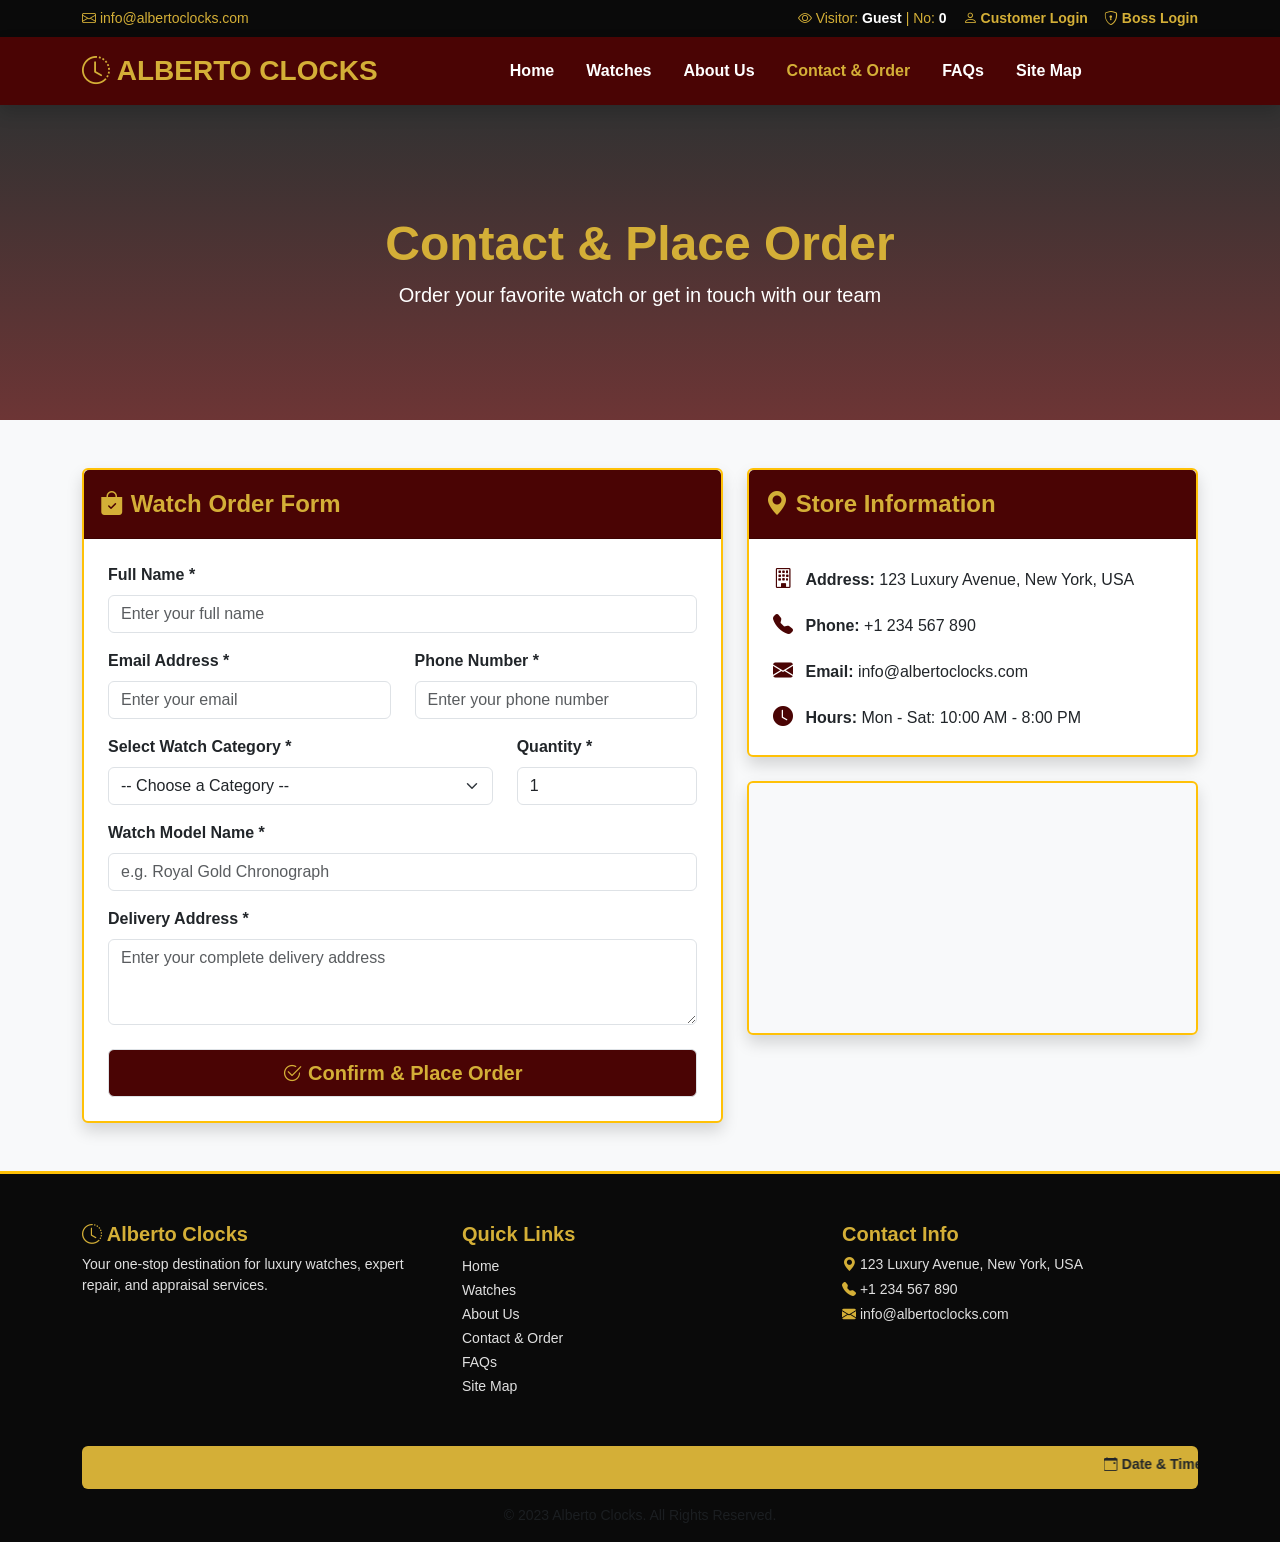
<file: contact.html>
<!DOCTYPE html>
<html lang="en">
<head>
    <meta charset="UTF-8">
    <meta name="viewport" content="width=device-width, initial-scale=1.0">
    <title>Contact & Order - Alberto Clocks</title>
    <link href="https://cdn.jsdelivr.net/npm/bootstrap@5.3.0/dist/css/bootstrap.min.css" rel="stylesheet">
    <link rel="stylesheet" href="https://cdn.jsdelivr.net/npm/bootstrap-icons@1.11.1/font/bootstrap-icons.css">
    <link rel="stylesheet" href="style.css">
</head>
<body class="d-flex flex-column min-vh-100">

    <!-- Top Notification Area (Same as FAQ page) -->
    <div id="topNotification" class="alert text-center fw-bold border-0 rounded-0 mb-0 shadow" style="display: none;"></div>

    <!-- Top Bar -->
    <div class="bg-black text-light py-2">
        <div class="container d-flex justify-content-between align-items-center flex-wrap">
            <small class="text-gold"><i class="bi bi-envelope"></i> info@albertoclocks.com</small>
            <div class="d-flex gap-3 align-items-center">
                <small class="text-gold"><i class="bi bi-eye"></i> Visitor: <span id="vName" class="fw-bold text-white">Guest</span> | No: <span id="count" class="fw-bold text-white">0</span></small>
                <a href="login.html" class="text-gold text-decoration-none small fw-bold"><i class="bi bi-person"></i> Customer Login</a>
                <a href="admin.html" class="text-gold text-decoration-none small fw-bold"><i class="bi bi-shield-lock"></i> Boss Login</a>
            </div>
        </div>
    </div>

    <!-- Navbar -->
    <nav class="navbar navbar-expand-lg navbar-dark bg-maroon shadow sticky-top">
        <div class="container">
            <a class="navbar-brand fs-3 fw-bold text-gold" href="index.html"><i class="bi bi-clock-history"></i> ALBERTO CLOCKS</a>
            <button class="navbar-toggler" type="button" data-bs-toggle="collapse" data-bs-target="#navbarNav"><span class="navbar-toggler-icon"></span></button>
            <div class="collapse navbar-collapse" id="navbarNav">
                <ul class="navbar-nav mx-auto fw-bold">
                    <li class="nav-item px-2"><a class="nav-link text-white" href="index.html">Home</a></li>
                    <li class="nav-item px-2"><a class="nav-link text-white" href="watches.html">Watches</a></li>
                    <li class="nav-item px-2"><a class="nav-link text-white" href="about.html">About Us</a></li>
                    <li class="nav-item px-2"><a class="nav-link active text-gold" href="contact.html">Contact & Order</a></li>
                    <li class="nav-item px-2"><a class="nav-link text-white" href="faq.html">FAQs</a></li>
                    <li class="nav-item px-2"><a class="nav-link text-white" href="sitemap.html">Site Map</a></li>
                </ul>
            </div>
        </div>
    </nav>

    <!-- Header -->
    <header class="inner-header text-center text-white d-flex align-items-center">
        <div class="container">
            <h1 class="display-5 fw-bold text-gold">Contact & Place Order</h1>
            <p class="lead text-white mb-0">Order your favorite watch or get in touch with our team</p>
        </div>
    </header>

    <!-- Main Content: Order Form & Store Info -->
    <section class="container my-5">
        <div class="row g-4">

            <!-- Left Column: Order Form -->
            <div class="col-lg-7">
                <div class="card shadow border-warning border-2">
                    <div class="card-header bg-maroon text-gold fw-bold fs-4 py-3">
                        <i class="bi bi-bag-check-fill"></i> Watch Order Form
                    </div>
                    <div class="card-body p-4">
                        <form id="orderForm" onsubmit="submitOrder(event)" novalidate>
                            <div class="mb-3">
                                <label class="form-label fw-bold">Full Name *</label>
                                <input type="text" id="buyerName" class="form-control" placeholder="Enter your full name">
                            </div>

                            <div class="row">
                                <div class="col-md-6 mb-3">
                                    <label class="form-label fw-bold">Email Address *</label>
                                    <input type="email" id="buyerEmail" class="form-control" placeholder="Enter your email">
                                </div>
                                <div class="col-md-6 mb-3">
                                    <label class="form-label fw-bold">Phone Number *</label>
                                    <input type="number" id="buyerPhone" class="form-control" placeholder="Enter your phone number">
                                </div>
                            </div>

                            <div class="row">
                                <div class="col-md-8 mb-3">
                                    <label class="form-label fw-bold">Select Watch Category *</label>
                                    <select id="watchCategory" class="form-select">
                                        <option value="">-- Choose a Category --</option>
                                        <option value="Luxury Watches">Luxury Watches</option>
                                        <option value="Vintage Watches">Vintage Watches</option>
                                        <option value="Smart Watches">Smart Watches</option>
                                        <option value="Men's Watches">Men's Watches</option>
                                        <option value="Women's Watches">Women's Watches</option>
                                    </select>
                                </div>
                                <div class="col-md-4 mb-3">
                                    <label class="form-label fw-bold">Quantity *</label>
                                    <input type="number" id="watchQty" class="form-control" min="1" value="1">
                                </div>
                            </div>

                            <div class="mb-3">
                                <label class="form-label fw-bold">Watch Model Name *</label>
                                <input type="text" id="watchModel" class="form-control" placeholder="e.g. Royal Gold Chronograph">
                            </div>

                            <div class="mb-4">
                                <label class="form-label fw-bold">Delivery Address *</label>
                                <textarea id="buyerAddress" class="form-control" rows="3" placeholder="Enter your complete delivery address"></textarea>
                            </div>

                            <button type="submit" class="btn bg-maroon text-gold fw-bold w-100 py-2 fs-5 border border-gold">
                                <i class="bi bi-check2-circle"></i> Confirm & Place Order
                            </button>
                        </form>
                    </div>
                </div>
            </div>

            <!-- Right Column: Store Contact Info & Map -->
            <div class="col-lg-5">
                <div class="card shadow border-warning border-2 mb-4">
                    <div class="card-header bg-maroon text-gold fw-bold fs-4 py-3">
                        <i class="bi bi-geo-alt-fill"></i> Store Information
                    </div>
                    <div class="card-body p-4">
                        <p class="mb-3"><i class="bi bi-building text-maroon fs-5 me-2"></i> <strong>Address:</strong> 123 Luxury Avenue, New York, USA</p>
                        <p class="mb-3"><i class="bi bi-telephone-fill text-maroon fs-5 me-2"></i> <strong>Phone:</strong> +1 234 567 890</p>
                        <p class="mb-3"><i class="bi bi-envelope-fill text-maroon fs-5 me-2"></i> <strong>Email:</strong> info@albertoclocks.com</p>
                        <p class="mb-0"><i class="bi bi-clock-fill text-maroon fs-5 me-2"></i> <strong>Hours:</strong> Mon - Sat: 10:00 AM - 8:00 PM</p>
                    </div>
                </div>

                <!-- Map -->
                <div class="border border-warning border-2 rounded shadow overflow-hidden">
                    <iframe src="https://www.google.com/maps/embed?pb=!1m18!1m12!1m3!1d193595.15830869428!2d-74.119763973046!3d40.69766374874431!2m3!1f0!2f0!3f0!3m2!1i1024!2i768!4f13.1!3m3!1m2!1s0x89c24fa5d33f083b%3A0xc80b8f06e177fe62!2sNew%20York%2C%20NY%2C%20USA!5e0!3m2!1sen!2s!4v1700000000000!5m2!1sen!2s" width="100%" height="250" style="border:0; display:block;" allowfullscreen="" loading="lazy"></iframe>
                </div>
            </div>

        </div>
    </section>

    <!-- Footer (Exact same as your index.html) -->
    <footer class="bg-black text-white pt-5 pb-3 mt-auto border-top border-warning border-3">
        <div class="container">
            <div class="row">
                <div class="col-md-4 mb-3">
                    <h5 class="text-gold fw-bold"><i class="bi bi-clock-history"></i> Alberto Clocks</h5>
                    <p class="small">Your one-stop destination for luxury watches, expert repair, and appraisal services.</p>
                </div>
                <div class="col-md-4 mb-3">
                    <h5 class="text-gold fw-bold">Quick Links</h5>
                    <ul class="list-unstyled">
                        <li><a href="index.html" class="text-decoration-none small">Home</a></li>
                        <li><a href="watches.html" class="text-decoration-none small">Watches</a></li>
                        <li><a href="about.html" class="text-decoration-none small">About Us</a></li>
                        <li><a href="contact.html" class="text-decoration-none small">Contact & Order</a></li>
                        <li><a href="faq.html" class="text-decoration-none small">FAQs</a></li>
                        <li><a href="sitemap.html" class="text-decoration-none small">Site Map</a></li>
                    </ul>
                </div>
                <div class="col-md-4 mb-3">
                    <h5 class="text-gold fw-bold">Contact Info</h5>
                    <p class="small mb-1"><i class="bi bi-geo-alt-fill text-gold"></i> 123 Luxury Avenue, New York, USA</p>
                    <p class="small mb-1"><i class="bi bi-telephone-fill text-gold"></i> +1 234 567 890</p>
                    <p class="small"><i class="bi bi-envelope-fill text-gold"></i> info@albertoclocks.com</p>
                </div>
            </div>
            <div class="bg-gold text-dark py-2 mt-3 rounded fw-bold text-center small">
                <marquee behavior="scroll" direction="left">
                    <i class="bi bi-calendar-event"></i> Date & Time: <span id="datetime"></span> | 
                    <i class="bi bi-geo-alt-fill"></i> Location: New York, USA
                </marquee>
            </div>
            <p class="mt-3 mb-0 small text-center text-muted">&copy; 2023 Alberto Clocks. All Rights Reserved.</p>
        </div>
    </footer>

    <script src="https://cdn.jsdelivr.net/npm/bootstrap@5.3.0/dist/js/bootstrap.bundle.min.js"></script>
    <script src="script.js"></script>
    <script>
        function submitOrder(event) {
            event.preventDefault();

            var name = document.getElementById("buyerName").value.trim();
            var email = document.getElementById("buyerEmail").value.trim();
            var phone = document.getElementById("buyerPhone").value.trim();
            var category = document.getElementById("watchCategory").value;
            var model = document.getElementById("watchModel").value.trim();
            var qty = document.getElementById("watchQty").value;
            var address = document.getElementById("buyerAddress").value.trim();

            var notifyBox = document.getElementById("topNotification");

            // Check if any field is empty
            if (name === "" || email === "" || phone === "" || category === "" || model === "" || qty < 1 || address === "") {
                notifyBox.className = "alert bg-danger text-white text-center fw-bold border-0 rounded-0 mb-0 shadow";
                notifyBox.innerHTML = '<i class="bi bi-exclamation-triangle-fill"></i> Form cannot be submitted! Please fill in all required fields first.';
                notifyBox.style.display = "block";
                window.scrollTo({ top: 0, behavior: "smooth" });
                return;
            }

            // If all fields are filled properly
            notifyBox.className = "alert bg-gold text-dark text-center fw-bold border-0 rounded-0 mb-0 shadow";
            notifyBox.innerHTML = '<i class="bi bi-check-circle-fill"></i> Order Confirmed! Thank you ' + name + ', your order for ' + qty + 'x ' + model + ' (' + category + ') has been placed.';
            notifyBox.style.display = "block";

            // Scroll smoothly to top so customer sees confirmation
            window.scrollTo({ top: 0, behavior: "smooth" });

            // Reset form after order confirmation
            document.getElementById("orderForm").reset();
        }
    </script>
</body>
</html>
</file>
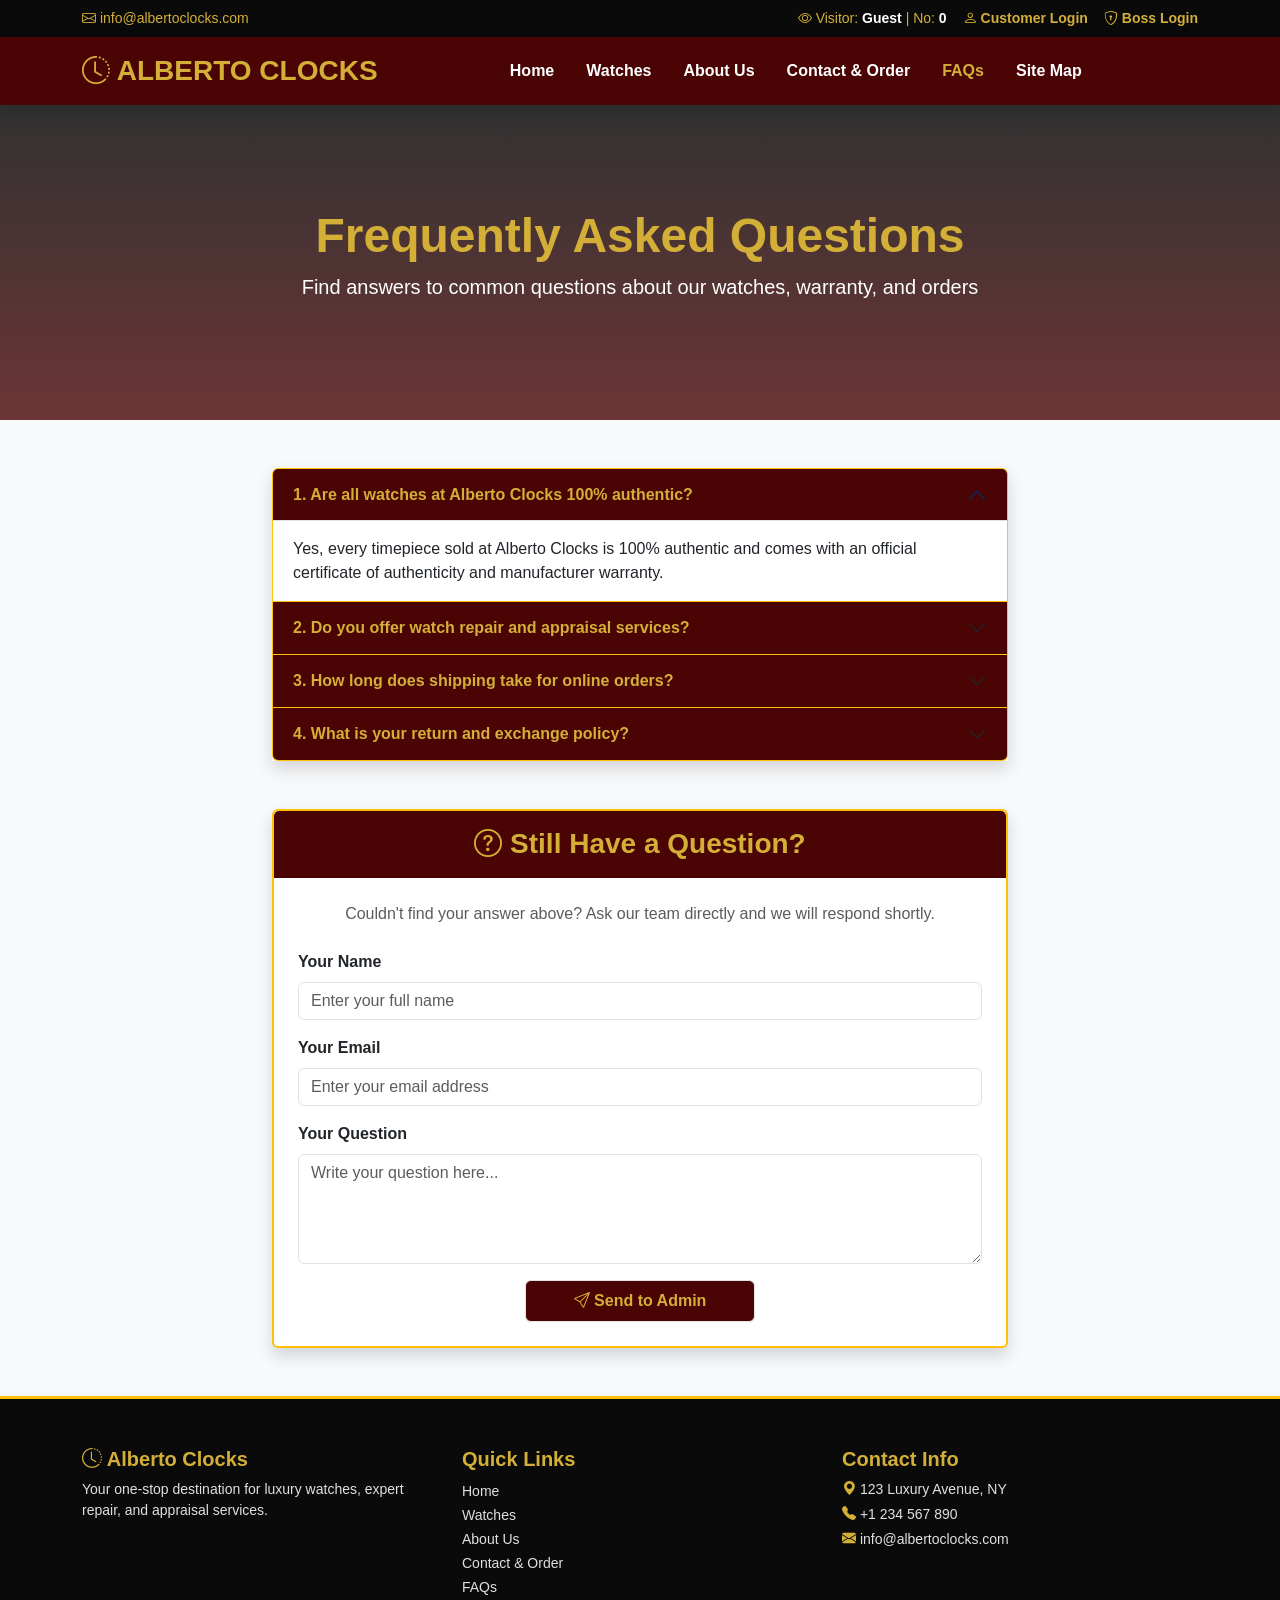
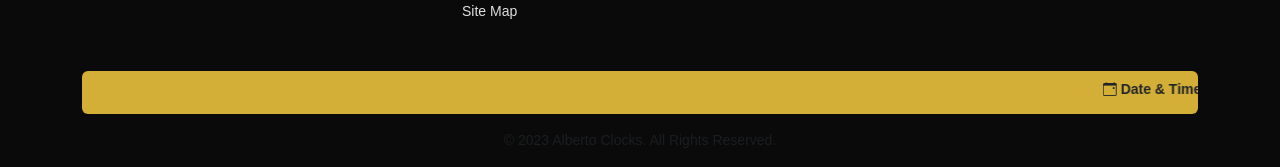
<file: faq.html>
<!DOCTYPE html>
<html lang="en">
<head>
    <meta charset="UTF-8">
    <meta name="viewport" content="width=device-width, initial-scale=1.0">
    <title>FAQs - Alberto Clocks</title>
    <link href="https://cdn.jsdelivr.net/npm/bootstrap@5.3.0/dist/css/bootstrap.min.css" rel="stylesheet">
    <link rel="stylesheet" href="https://cdn.jsdelivr.net/npm/bootstrap-icons@1.11.1/font/bootstrap-icons.css">
    <link rel="stylesheet" href="style.css">
</head>
<body class="d-flex flex-column min-vh-100">

    <!-- Top Notification Bar (Shows when Send to Admin is clicked) -->
    <div id="topNotification" class="alert bg-gold text-dark text-center fw-bold border-0 rounded-0 mb-0 shadow" style="display: none;"></div>

    <!-- Top Bar -->
    <div class="bg-black text-light py-2">
        <div class="container d-flex justify-content-between align-items-center flex-wrap">
            <small class="text-gold"><i class="bi bi-envelope"></i> info@albertoclocks.com</small>
            <div class="d-flex gap-3 align-items-center">
                <small class="text-gold"><i class="bi bi-eye"></i> Visitor: <span id="vName" class="fw-bold text-white">Guest</span> | No: <span id="count" class="fw-bold text-white">0</span></small>
                <a href="login.html" class="text-gold text-decoration-none small fw-bold"><i class="bi bi-person"></i> Customer Login</a>
                <a href="admin.html" class="text-gold text-decoration-none small fw-bold"><i class="bi bi-shield-lock"></i> Boss Login</a>
            </div>
        </div>
    </div>

    <!-- Navbar -->
    <nav class="navbar navbar-expand-lg navbar-dark bg-maroon shadow sticky-top">
        <div class="container">
            <a class="navbar-brand fs-3 fw-bold text-gold" href="index.html"><i class="bi bi-clock-history"></i> ALBERTO CLOCKS</a>
            <button class="navbar-toggler" type="button" data-bs-toggle="collapse" data-bs-target="#navbarNav"><span class="navbar-toggler-icon"></span></button>
            <div class="collapse navbar-collapse" id="navbarNav">
                <ul class="navbar-nav mx-auto fw-bold">
                    <li class="nav-item px-2"><a class="nav-link text-white" href="index.html">Home</a></li>
                    <li class="nav-item px-2"><a class="nav-link text-white" href="watches.html">Watches</a></li>
                    <li class="nav-item px-2"><a class="nav-link text-white" href="about.html">About Us</a></li>
                    <li class="nav-item px-2"><a class="nav-link text-white" href="contact.html">Contact & Order</a></li>
                    <li class="nav-item px-2"><a class="nav-link active text-gold" href="faq.html">FAQs</a></li>
                    <li class="nav-item px-2"><a class="nav-link text-white" href="sitemap.html">Site Map</a></li>
                </ul>
            </div>
        </div>
    </nav>

    <!-- Header -->
    <header class="inner-header text-center text-white d-flex align-items-center">
        <div class="container">
            <h1 class="display-5 fw-bold text-gold">Frequently Asked Questions</h1>
            <p class="lead text-white">Find answers to common questions about our watches, warranty, and orders</p>
        </div>
    </header>

    <!-- FAQs Accordion Section -->
    <section class="container my-5">
        <div class="row justify-content-center">
            <div class="col-lg-8">
                <div class="accordion shadow" id="faqAccordion">
                    
                    <!-- Question 1 -->
                    <div class="accordion-item border-warning">
                        <h2 class="accordion-header">
                            <button class="accordion-button bg-maroon text-gold fw-bold" type="button" data-bs-toggle="collapse" data-bs-target="#q1">
                                1. Are all watches at Alberto Clocks 100% authentic?
                            </button>
                        </h2>
                        <div id="q1" class="accordion-collapse collapse show" data-bs-parent="#faqAccordion">
                            <div class="accordion-body">
                                Yes, every timepiece sold at Alberto Clocks is 100% authentic and comes with an official certificate of authenticity and manufacturer warranty.
                            </div>
                        </div>
                    </div>

                    <!-- Question 2 -->
                    <div class="accordion-item border-warning">
                        <h2 class="accordion-header">
                            <button class="accordion-button collapsed bg-maroon text-gold fw-bold" type="button" data-bs-toggle="collapse" data-bs-target="#q2">
                                2. Do you offer watch repair and appraisal services?
                            </button>
                        </h2>
                        <div id="q2" class="accordion-collapse collapse" data-bs-parent="#faqAccordion">
                            <div class="accordion-body">
                                Yes, our certified master watchmakers provide complete battery replacement, mechanical servicing, restoration for vintage watches, and official appraisal services.
                            </div>
                        </div>
                    </div>

                    <!-- Question 3 -->
                    <div class="accordion-item border-warning">
                        <h2 class="accordion-header">
                            <button class="accordion-button collapsed bg-maroon text-gold fw-bold" type="button" data-bs-toggle="collapse" data-bs-target="#q3">
                                3. How long does shipping take for online orders?
                            </button>
                        </h2>
                        <div id="q3" class="accordion-collapse collapse" data-bs-parent="#faqAccordion">
                            <div class="accordion-body">
                                Standard domestic delivery takes 3 to 5 business days, while express insured shipping arrives within 1 to 2 business days.
                            </div>
                        </div>
                    </div>

                    <!-- Question 4 -->
                    <div class="accordion-item border-warning">
                        <h2 class="accordion-header">
                            <button class="accordion-button collapsed bg-maroon text-gold fw-bold" type="button" data-bs-toggle="collapse" data-bs-target="#q4">
                                4. What is your return and exchange policy?
                            </button>
                        </h2>
                        <div id="q4" class="accordion-collapse collapse" data-bs-parent="#faqAccordion">
                            <div class="accordion-body">
                                We offer a 14-day hassle-free return or exchange policy provided the watch is unworn, in its original packaging, and with all tags intact.
                            </div>
                        </div>
                    </div>

                </div>
            </div>
        </div>
    </section>

    <!-- Still Have a Question Form -->
    <section class="container mb-5">
        <div class="row justify-content-center">
            <div class="col-lg-8">
                <div class="card shadow border-warning border-2">
                    <div class="card-header bg-maroon text-gold text-center py-3">
                        <h3 class="fw-bold mb-0"><i class="bi bi-question-circle"></i> Still Have a Question?</h3>
                    </div>
                    <div class="card-body p-4">
                        <p class="text-center text-muted mb-4">Couldn't find your answer above? Ask our team directly and we will respond shortly.</p>
                        <form onsubmit="sendQuestion(event)">
                            <div class="mb-3">
                                <label class="form-label fw-bold">Your Name</label>
                                <input type="text" id="custName" class="form-control" placeholder="Enter your full name" required>
                            </div>
                            <div class="mb-3">
                                <label class="form-label fw-bold">Your Email</label>
                                <input type="email" id="custEmail" class="form-control" placeholder="Enter your email address" required>
                            </div>
                            <div class="mb-3">
                                <label class="form-label fw-bold">Your Question</label>
                                <textarea id="custQuestion" class="form-control" rows="4" placeholder="Write your question here..." required></textarea>
                            </div>
                            <div class="text-center">
                                <button type="submit" class="btn bg-maroon text-gold fw-bold px-5 py-2 border border-gold">
                                    <i class="bi bi-send"></i> Send to Admin
                                </button>
                            </div>
                        </form>
                    </div>
                </div>
            </div>
        </div>
    </section>

    <!-- Footer -->
    <footer class="bg-black text-white pt-5 pb-3 mt-auto border-top border-warning border-3">
        <div class="container">
            <div class="row">
                <div class="col-md-4 mb-3">
                    <h5 class="text-gold fw-bold"><i class="bi bi-clock-history"></i> Alberto Clocks</h5>
                    <p class="small">Your one-stop destination for luxury watches, expert repair, and appraisal services.</p>
                </div>
                <div class="col-md-4 mb-3">
                    <h5 class="text-gold fw-bold">Quick Links</h5>
                    <ul class="list-unstyled">
                        <li><a href="index.html" class="text-decoration-none small">Home</a></li>
                        <li><a href="watches.html" class="text-decoration-none small">Watches</a></li>
                        <li><a href="about.html" class="text-decoration-none small">About Us</a></li>
                        <li><a href="contact.html" class="text-decoration-none small">Contact & Order</a></li>
                        <li><a href="faq.html" class="text-decoration-none small">FAQs</a></li>
                        <li><a href="sitemap.html" class="text-decoration-none small">Site Map</a></li>
                    </ul>
                </div>
                <div class="col-md-4 mb-3">
                    <h5 class="text-gold fw-bold">Contact Info</h5>
                    <p class="small mb-1"><i class="bi bi-geo-alt-fill text-gold"></i> 123 Luxury Avenue, NY</p>
                    <p class="small mb-1"><i class="bi bi-telephone-fill text-gold"></i> +1 234 567 890</p>
                    <p class="small"><i class="bi bi-envelope-fill text-gold"></i> info@albertoclocks.com</p>
                </div>
            </div>
            <div class="bg-gold text-dark py-2 mt-3 rounded fw-bold text-center small">
                <marquee behavior="scroll" direction="left">
                    <i class="bi bi-calendar-event"></i> Date & Time: <span id="datetime"></span> | 
                    <i class="bi bi-geo-alt-fill"></i> Location: New York, USA
                </marquee>
            </div>
            <p class="mt-3 mb-0 small text-center text-muted">&copy; 2023 Alberto Clocks. All Rights Reserved.</p>
        </div>
    </footer>

    <script src="https://cdn.jsdelivr.net/npm/bootstrap@5.3.0/dist/js/bootstrap.bundle.min.js"></script>
    <script src="script.js"></script>
    <script>
        function sendQuestion(event) {
            event.preventDefault(); // Page reload hone se rokta hai

            var name = document.getElementById("custName").value;
            var notifyBox = document.getElementById("topNotification");

            // Website ke bilkul upar notification show karega
            notifyBox.innerHTML = '<i class="bi bi-check-circle-fill"></i> Thank you ' + name + '! Your question has been sent to the Admin. We will reply shortly.';
            notifyBox.style.display = "block";

            // Page ko smoothly upar scroll karega taake user ko notification foran dikhe
            window.scrollTo({ top: 0, behavior: "smooth" });

            // Form fields ko khali kar dega
            document.getElementById("custName").value = "";
            document.getElementById("custEmail").value = "";
            document.getElementById("custQuestion").value = "";
        }
    </script>
</body>
</html>
</file>
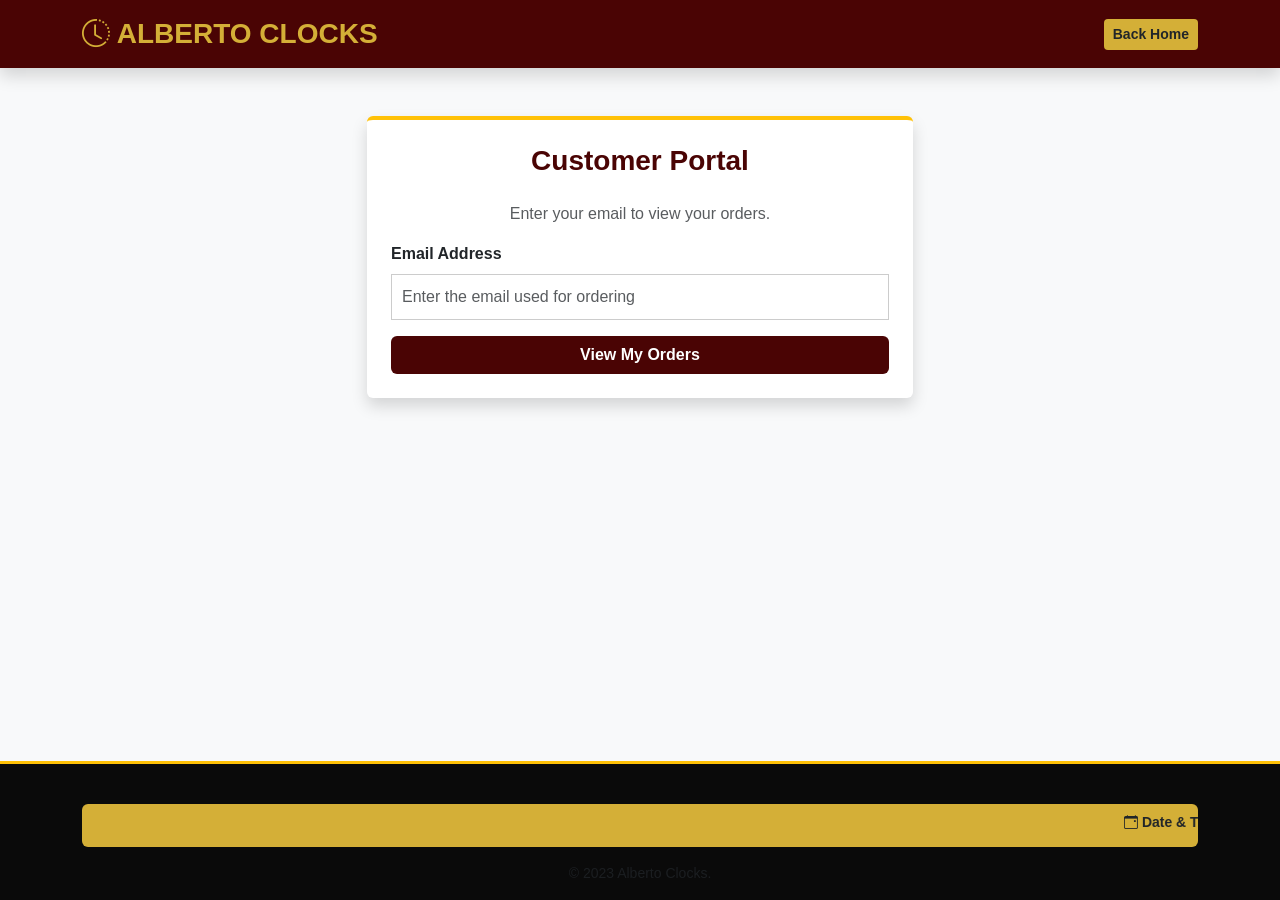
<file: login.html>
<!DOCTYPE html>
<html lang="en">
<head>
    <meta charset="UTF-8">
    <meta name="viewport" content="width=device-width, initial-scale=1.0">
    <title>Customer Login - Alberto Clocks</title>
    <link href="https://cdn.jsdelivr.net/npm/bootstrap@5.3.0/dist/css/bootstrap.min.css" rel="stylesheet">
    <link rel="stylesheet" href="https://cdn.jsdelivr.net/npm/bootstrap-icons@1.11.1/font/bootstrap-icons.css">
    <link rel="stylesheet" href="style.css">
</head>
<body class="d-flex flex-column min-vh-100 bg-light">

    <nav class="navbar navbar-dark bg-maroon shadow sticky-top">
        <div class="container">
            <a class="navbar-brand fs-3 fw-bold text-gold" href="index.html"><i class="bi bi-clock-history"></i> ALBERTO CLOCKS</a>
            <a href="index.html" class="btn btn-sm bg-gold text-dark fw-bold">Back Home</a>
        </div>
    </nav>

    <section class="container my-5">
        <div class="row justify-content-center">
            <div class="col-md-6">
                <div class="card shadow border-0 p-4 border-top border-4 border-warning">
                    <h3 class="fw-bold text-maroon text-center mb-4">Customer Portal</h3>
                    
                    <!-- Login Form -->
                    <div id="loginDiv">
                        <p class="text-center text-muted">Enter your email to view your orders.</p>
                        <div class="mb-3">
                            <label class="form-label fw-bold">Email Address</label>
                            <input type="email" id="loginEmail" class="form-control custom-form-control" placeholder="Enter the email used for ordering">
                        </div>
                        <button onclick="customerLogin()" class="btn bg-maroon text-white fw-bold w-100">View My Orders</button>
                    </div>

                    <!-- Orders Display Area -->
                    <div id="ordersDiv" class="d-none">
                        <h5 class="fw-bold text-maroon mb-3">Your Orders</h5>
                        <div id="customerOrdersList" class="list-group mb-3"></div>
                        <button onclick="logoutCustomer()" class="btn btn-outline-dark fw-bold w-100">Logout</button>
                    </div>
                </div>
            </div>
        </div>
    </section>

    <!-- Footer -->
    <footer class="bg-black text-white pt-4 pb-3 mt-auto border-top border-warning border-3"><div class="container text-center"><div class="bg-gold text-dark py-2 mt-3 rounded fw-bold small"><marquee behavior="scroll" direction="left"><i class="bi bi-calendar-event"></i> Date & Time: <span id="datetime"></span> | <i class="bi bi-geo-alt-fill"></i> Location: <span id="location">Detecting...</span></marquee></div><p class="mt-3 mb-0 small text-muted">&copy; 2023 Alberto Clocks.</p></div></footer>

    <script src="https://cdn.jsdelivr.net/npm/bootstrap@5.3.0/dist/js/bootstrap.bundle.min.js"></script>
    <script src="script.js"></script>
</body>
</html>
</file>
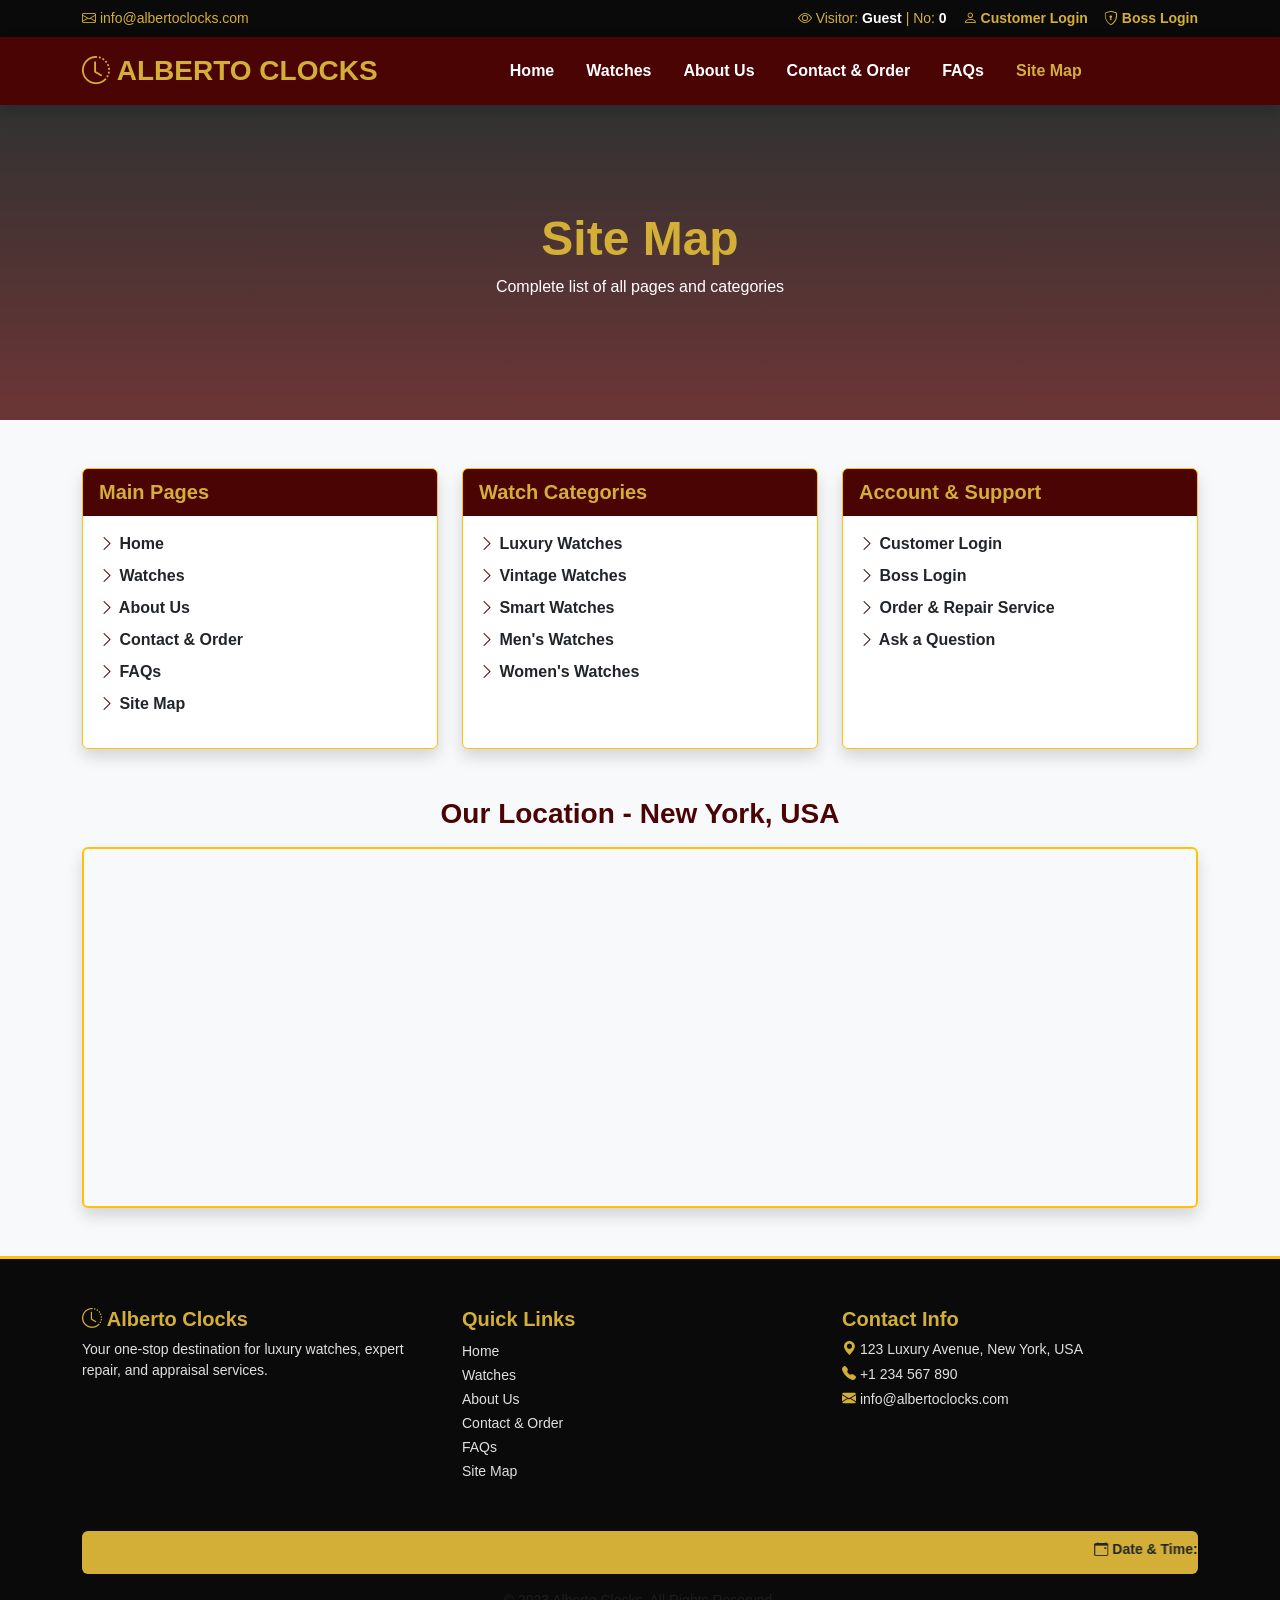
<file: sitemap.html>
<!DOCTYPE html>
<html lang="en">
<head>
    <meta charset="UTF-8">
    <meta name="viewport" content="width=device-width, initial-scale=1.0">
    <title>Site Map - Alberto Clocks</title>
    <link href="https://cdn.jsdelivr.net/npm/bootstrap@5.3.0/dist/css/bootstrap.min.css" rel="stylesheet">
    <link rel="stylesheet" href="https://cdn.jsdelivr.net/npm/bootstrap-icons@1.11.1/font/bootstrap-icons.css">
    <link rel="stylesheet" href="style.css">
</head>
<body class="d-flex flex-column min-vh-100">

    <!-- Top Bar -->
    <div class="bg-black text-light py-2">
        <div class="container d-flex justify-content-between align-items-center flex-wrap">
            <small class="text-gold"><i class="bi bi-envelope"></i> info@albertoclocks.com</small>
            <div class="d-flex gap-3 align-items-center">
                <small class="text-gold"><i class="bi bi-eye"></i> Visitor: <span id="vName" class="fw-bold text-white">Guest</span> | No: <span id="count" class="fw-bold text-white">0</span></small>
                <a href="login.html" class="text-gold text-decoration-none small fw-bold"><i class="bi bi-person"></i> Customer Login</a>
                <a href="admin.html" class="text-gold text-decoration-none small fw-bold"><i class="bi bi-shield-lock"></i> Boss Login</a>
            </div>
        </div>
    </div>

    <!-- Navbar -->
    <nav class="navbar navbar-expand-lg navbar-dark bg-maroon shadow sticky-top">
        <div class="container">
            <a class="navbar-brand fs-3 fw-bold text-gold" href="index.html"><i class="bi bi-clock-history"></i> ALBERTO CLOCKS</a>
            <button class="navbar-toggler" type="button" data-bs-toggle="collapse" data-bs-target="#navbarNav"><span class="navbar-toggler-icon"></span></button>
            <div class="collapse navbar-collapse" id="navbarNav">
                <ul class="navbar-nav mx-auto fw-bold">
                    <li class="nav-item px-2"><a class="nav-link text-white" href="index.html">Home</a></li>
                    <li class="nav-item px-2"><a class="nav-link text-white" href="watches.html">Watches</a></li>
                    <li class="nav-item px-2"><a class="nav-link text-white" href="about.html">About Us</a></li>
                    <li class="nav-item px-2"><a class="nav-link text-white" href="contact.html">Contact & Order</a></li>
                    <li class="nav-item px-2"><a class="nav-link text-white" href="faq.html">FAQs</a></li>
                    <li class="nav-item px-2"><a class="nav-link active text-gold" href="sitemap.html">Site Map</a></li>
                </ul>
            </div>
        </div>
    </nav>

    <!-- Header -->
    <header class="inner-header text-center text-white d-flex align-items-center">
        <div class="container">
            <h1 class="display-5 fw-bold text-gold">Site Map</h1>
            <p class="text-white">Complete list of all pages and categories</p>
        </div>
    </header>

    <!-- Site Map Links Section -->
    <section class="container my-5">
        <div class="row g-4">
            <!-- Main Pages -->
            <div class="col-md-4">
                <div class="card h-100 shadow border-warning">
                    <div class="card-header bg-maroon text-gold fw-bold fs-5">Main Pages</div>
                    <div class="card-body">
                        <ul class="list-unstyled fs-6">
                            <li class="mb-2"><a href="index.html" class="text-decoration-none text-dark fw-bold"><i class="bi bi-chevron-right text-maroon"></i> Home</a></li>
                            <li class="mb-2"><a href="watches.html" class="text-decoration-none text-dark fw-bold"><i class="bi bi-chevron-right text-maroon"></i> Watches</a></li>
                            <li class="mb-2"><a href="about.html" class="text-decoration-none text-dark fw-bold"><i class="bi bi-chevron-right text-maroon"></i> About Us</a></li>
                            <li class="mb-2"><a href="contact.html" class="text-decoration-none text-dark fw-bold"><i class="bi bi-chevron-right text-maroon"></i> Contact & Order</a></li>
                            <li class="mb-2"><a href="faq.html" class="text-decoration-none text-dark fw-bold"><i class="bi bi-chevron-right text-maroon"></i> FAQs</a></li>
                            <li class="mb-2"><a href="sitemap.html" class="text-decoration-none text-dark fw-bold"><i class="bi bi-chevron-right text-maroon"></i> Site Map</a></li>
                        </ul>
                    </div>
                </div>
            </div>

            <!-- Watch Categories -->
            <div class="col-md-4">
                <div class="card h-100 shadow border-warning">
                    <div class="card-header bg-maroon text-gold fw-bold fs-5">Watch Categories</div>
                    <div class="card-body">
                        <ul class="list-unstyled fs-6">
                            <li class="mb-2"><a href="watches.html?cat=luxury" class="text-decoration-none text-dark fw-bold"><i class="bi bi-chevron-right text-maroon"></i> Luxury Watches</a></li>
                            <li class="mb-2"><a href="watches.html?cat=vintage" class="text-decoration-none text-dark fw-bold"><i class="bi bi-chevron-right text-maroon"></i> Vintage Watches</a></li>
                            <li class="mb-2"><a href="watches.html?cat=smart" class="text-decoration-none text-dark fw-bold"><i class="bi bi-chevron-right text-maroon"></i> Smart Watches</a></li>
                            <li class="mb-2"><a href="watches.html?cat=men" class="text-decoration-none text-dark fw-bold"><i class="bi bi-chevron-right text-maroon"></i> Men's Watches</a></li>
                            <li class="mb-2"><a href="watches.html?cat=women" class="text-decoration-none text-dark fw-bold"><i class="bi bi-chevron-right text-maroon"></i> Women's Watches</a></li>
                        </ul>
                    </div>
                </div>
            </div>

            <!-- User & Admin Login -->
            <div class="col-md-4">
                <div class="card h-100 shadow border-warning">
                    <div class="card-header bg-maroon text-gold fw-bold fs-5">Account & Support</div>
                    <div class="card-body">
                        <ul class="list-unstyled fs-6">
                            <li class="mb-2"><a href="login.html" class="text-decoration-none text-dark fw-bold"><i class="bi bi-chevron-right text-maroon"></i> Customer Login</a></li>
                            <li class="mb-2"><a href="admin.html" class="text-decoration-none text-dark fw-bold"><i class="bi bi-chevron-right text-maroon"></i> Boss Login</a></li>
                            <li class="mb-2"><a href="contact.html" class="text-decoration-none text-dark fw-bold"><i class="bi bi-chevron-right text-maroon"></i> Order & Repair Service</a></li>
                            <li class="mb-2"><a href="faq.html" class="text-decoration-none text-dark fw-bold"><i class="bi bi-chevron-right text-maroon"></i> Ask a Question</a></li>
                        </ul>
                    </div>
                </div>
            </div>
        </div>

        <!-- New York, USA Map -->
        <div class="mt-5">
            <h3 class="text-center fw-bold text-maroon mb-3">Our Location - New York, USA</h3>
            <div class="border border-warning border-2 rounded shadow overflow-hidden">
                <iframe src="https://www.google.com/maps/embed?pb=!1m18!1m12!1m3!1d193595.15830869428!2d-74.119763973046!3d40.69766374874431!2m3!1f0!2f0!3f0!3m2!1i1024!2i768!4f13.1!3m3!1m2!1s0x89c24fa5d33f083b%3A0xc80b8f06e177fe62!2sNew%20York%2C%20NY%2C%20USA!5e0!3m2!1sen!2s!4v1700000000000!5m2!1sen!2s" width="100%" height="350" style="border:0;" allowfullscreen="" loading="lazy"></iframe>
            </div>
        </div>
    </section>

    
                        <!-- Footer -->
    <footer class="bg-black text-white pt-5 pb-3 mt-auto border-top border-warning border-3">
        <div class="container">
            <div class="row">
                <div class="col-md-4 mb-3">
                    <h5 class="text-gold fw-bold"><i class="bi bi-clock-history"></i> Alberto Clocks</h5>
                    <p class="small">Your one-stop destination for luxury watches, expert repair, and appraisal services.</p>
                </div>
                <div class="col-md-4 mb-3">
                    <h5 class="text-gold fw-bold">Quick Links</h5>
                    <ul class="list-unstyled">
                        <li><a href="index.html" class="text-decoration-none small">Home</a></li>
                        <li><a href="watches.html" class="text-decoration-none small">Watches</a></li>
                        <li><a href="about.html" class="text-decoration-none small">About Us</a></li>
                        <li><a href="contact.html" class="text-decoration-none small">Contact & Order</a></li>
                        <li><a href="faq.html" class="text-decoration-none small">FAQs</a></li>
                        <li><a href="sitemap.html" class="text-decoration-none small">Site Map</a></li>
                    </ul>
                </div>
                <div class="col-md-4 mb-3">
                    <h5 class="text-gold fw-bold">Contact Info</h5>
                    <p class="small mb-1"><i class="bi bi-geo-alt-fill text-gold"></i> 123 Luxury Avenue, New York, USA</p>
                    <p class="small mb-1"><i class="bi bi-telephone-fill text-gold"></i> +1 234 567 890</p>
                    <p class="small"><i class="bi bi-envelope-fill text-gold"></i> info@albertoclocks.com</p>
                </div>
            </div>
            <div class="bg-gold text-dark py-2 mt-3 rounded fw-bold text-center small">
                <marquee behavior="scroll" direction="left">
                    <i class="bi bi-calendar-event"></i> Date & Time: <span id="datetime"></span> | 
                    <i class="bi bi-geo-alt-fill"></i> Location: New York, USA
                </marquee>
            </div>
            <p class="mt-3 mb-0 small text-center text-muted">&copy; 2023 Alberto Clocks. All Rights Reserved.</p>
        </div>
    </footer>
    <script src="https://cdn.jsdelivr.net/npm/bootstrap@5.3.0/dist/js/bootstrap.bundle.min.js"></script>
    <script src="script.js"></script>
                        </head>
                        </body>
</file>
<file: style.css>
/* Royal Theme Styling */
body {
    font-family: 'Segoe UI', Tahoma, Geneva, Verdana, sans-serif;
    background-color: #f8f9fa;
}

/* Colors */
.bg-maroon { background-color: #4a0404 !important; } /* Deep Royal Maroon */
.bg-black { background-color: #0a0a0a !important; }
.text-gold { color: #D4AF37 !important; }
.bg-gold { background-color: #D4AF37 !important; }
.text-maroon { color: #4a0404 !important; }

/* Slider */
.carousel-item img {
    height: 75vh;
    object-fit: cover;
    filter: brightness(50%);
}

/* Category Images */
.category-img {
    height: 220px;
    width: 100%;
    object-fit: cover;
    transition: transform 0.3s ease, box-shadow 0.3s ease;
    border: 3px solid #D4AF37; /* Golden Border */
}
.category-img:hover {
    transform: translateY(-5px) scale(1.02);
    box-shadow: 0 10px 20px rgba(212, 175, 55, 0.4);
}

/* Watch Cards */
.watch-card img {
    height: 250px;
    object-fit: cover;
    cursor: pointer;
}
.watch-card {
    transition: transform 0.3s;
}
.watch-card:hover {
    transform: translateY(-5px);
}

/* Forms */
.custom-form-control {
    border-radius: 0;
    border: 1px solid #ccc;
    padding: 10px;
}
.custom-form-control:focus {
    border-color: #4a0404;
    box-shadow: 0 0 5px rgba(74, 4, 4, 0.3);
}

/* Footer */
footer p, footer a { color: #e0e0e0 !important; }
footer h5 { color: #D4AF37 !important; }

/* Page Header */
.inner-header {
    background: linear-gradient(rgba(0,0,0,0.8), rgba(74,4,4,0.8)), url('https://images.unsplash.com/photo-1542496658-e33a6d0d50f6?auto=format&fit=crop&w=1600&q=80');
    background-size: cover;
    background-position: center;
    height: 35vh;
    min-height: 250px;
}

/* Top Notification (Toast) - Very Important */
#topNotification {
    position: fixed;
    top: 20px;
    left: 50%;
    transform: translateX(-50%);
    z-index: 9999;
    min-width: 350px;
    text-align: center;
    box-shadow: 0 4px 15px rgba(0,0,0,0.3);
    display: none; /* Hidden by default */
    border-radius: 5px;
    font-weight: bold;
}
</file>
